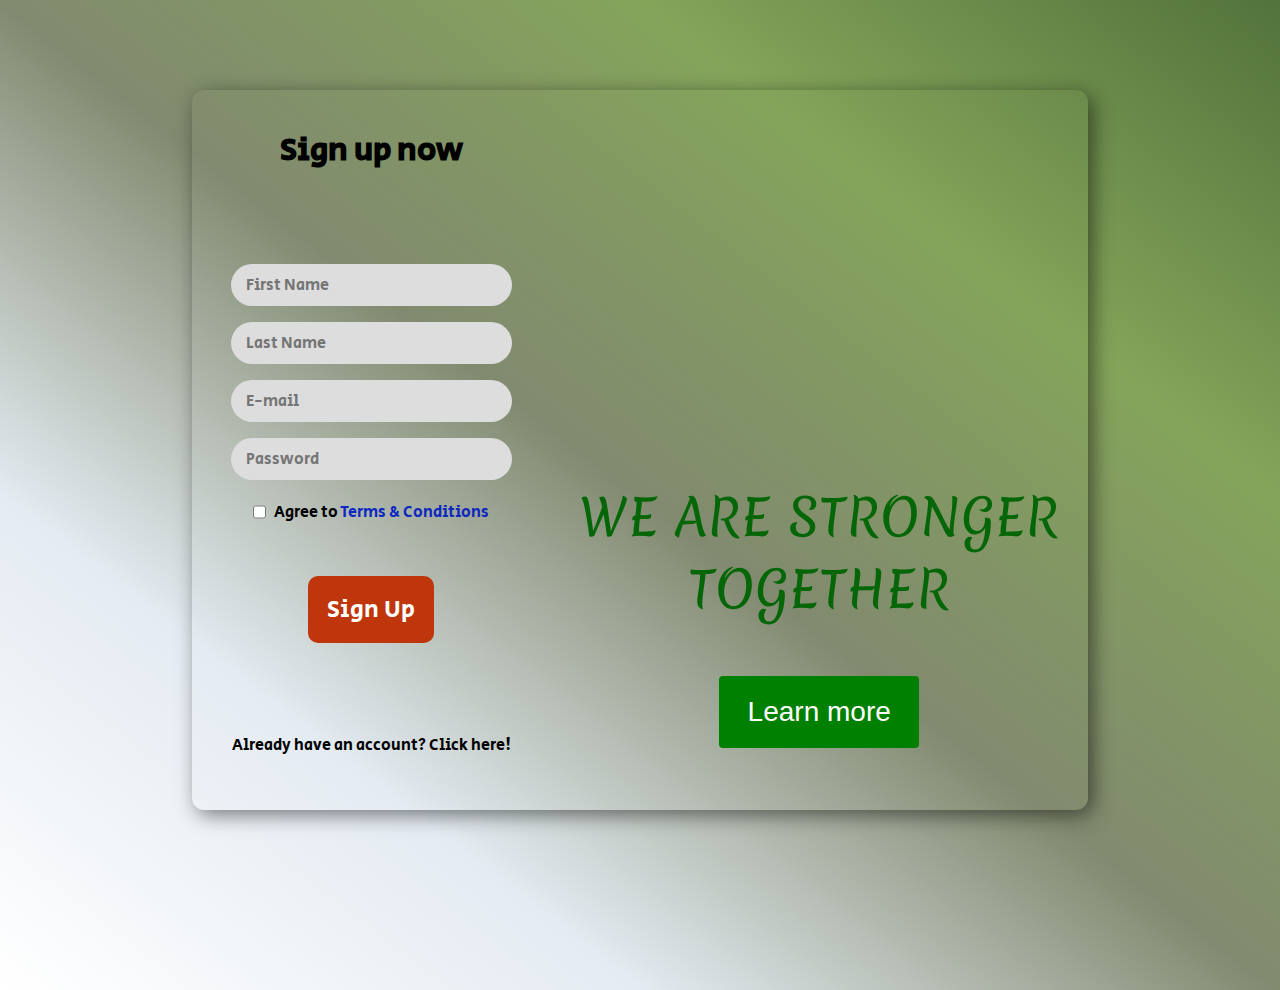
<file: sign.html>
<!DOCTYPE html>

<html lang="en">
  <head>
    <meta charset="utf-8" />

    <title>ARC</title>
    <!-- <meta name="description" content="Login Page Example" />
    <meta name="author" content="Ali Abbasi" /> -->
    <meta name="viewport" content="width=device-width, initial-scale=1" />
    <!-- <link rel="stylesheet" href="main.css" /> -->
    <link href='https://fonts.googleapis.com/css?family=Merienda' rel='stylesheet'>
    <link href="https://fonts.googleapis.com/css2?family=Secular+One&display=swap" rel="stylesheet">
    <style>
      ul, li, h2, h4, h5, h6, .logo {
        font-family: "Lato","Verdana",sans-serif;
        -webkit-font-smoothing: antialiased;
        -moz-osx-font-smoothing: grayscale;
        font-weight: 400;
        margin: 0;
        padding: 0;
      }

      .inner {
        width: 1200px;
        position: relative;
        margin: 0 auto;
      }

      header {
        /* position: fixed; */
        width: 100%;
        padding-top: 20px;
        background: rgba(54, 25, 25, .4);
        transition: 0.7s all;
        z-index: 100;
      }

      header.alt-header {
        background: #fff;
      }

      .alt-header a {
        color: #000;
      }

      body.header-fixed header {
        position: fixed;
        top: 0;
        right: 0;
        padding-top: 0;
        width: 100%;
        z-index: 2;
      }

      li {
        list-style: none;
      }

      nav {
        overflow: hidden;
      }

      nav ul {
        float: right;
      }

      nav li {
        display: inline;
        float: left;
      }

      nav a {
        display: inline-block;
        color: #fff;
        text-decoration: none;
        padding: 25px;
        transition: 0.3s all;
      }

      nav a:hover {
        background: red;
      }

      .logo {
        float: left;
        color: #fff;
        font-size: 50px;
        line-height: 50px;
        transition: 0.7s all;
      }

      .alt-header .logo {
        color: #000;
      }

      body.header-fixed .logo {
        font-size: 30px;
      }

      .alternate {
        background: #000;
        color: #fff;
      }

      section .inner {
        padding-top: 200px;
      }

      body {
      background-image: linear-gradient(to bottom left, #52733B, #84A45A, #818A6F, #E4EBF2, #ffffff);
      min-height: 100vh;
      margin: 0;
      font-family: 'Secular One', sans-serif;
    }

    f{
      font-family: 'Merienda';
      color:  #056608;
      margin: 0;
      font-size: 50px;
      font-weight: 400;
      opacity: 1;
    }
    img {
      opacity: 0.5;
    }
    h1{

      margin: 0;
    }
    a {
      text-decoration: none;
      color: #0d28c0;
    }

    a:hover{
      color: #071561;
    }

    .main-container {
      display: flex;
      width: 70%;
      height: 700px;
      min-height: 80vh;
      background-color: transparent;
      margin: 10vh auto;
      border-radius: 12px;
      box-shadow: 5px 5px 20px 0px rgba(0, 0, 0, 0.5);
    }

    .left-container {
      width: 40%;
      height: 100%;
      background-color: transparent ;
      border-radius: 10px 0 0 10px;
      display: flex;
      flex-direction: column;
      align-items: center;
      justify-content: space-around;
    }

    .right-container {
      width: 60%;
      height: 100%;
      background-image: url('https://c1.wallpaperflare.com/preview/821/675/822/hand-teamwork-cooperation-partnership.jpg');
      background-position: center;
      align-items: center;
      display: flex;
      flex-direction: column;
      background-size: cover;
      /* justify-content: space-around; */
      border-radius: 0 10px 10px 0;
    }
    .signup-form {
      width: 70%;
      margin: auto;
      display: flex;
      flex-direction: column;
      align-items: center;
    }

    .signup-form input {
      border-radius: 200px;
      padding: 5px 15px;
      height: 2rem;
      font-size: 1rem;
      background-color: #ddd;
      color: #444;
      border: none;
    }

    .signup-form input {
      display: block;
      margin-top: 1rem;
      width: 100%;
      font-family: inherit;
    }

    .signup-form input.first-name,
    .signup-form input.last-name {
      width: 48%;
    }

    .signup-form input:focus {
      outline: none;
    }

    .signup-form input[type='checkbox']{
      margin: 1rem 0.5rem 1rem 0;
    }

    .signup-form input[type='checkbox'],
    .signup-form input[type='checkbox'] + label {
      display: inline-block;
      width: auto;
    }

    .signup-form .check{
      display: flex;
      align-items: center;
    }

    .signup-form button {
      color: white;
      background-color: #bf360c;
      border: none;
      padding: 1rem;
      font-family: inherit;
      border-radius: 10px;
      font-size: 1.5rem;
      display: block;
      width: 50%;
      margin: auto;
      margin-top: 2rem;
    }

    .signup-form button:hover{
      background-color: #83260a;
      cursor: pointer;
    }

    button.disabled {
      color: grey;
      background-color: darkgrey;
    }

    button.disabled:hover {
      color: grey;
      background-color: darkgrey;
      cursor: unset;
    }
    .button1 {
      display: inline-block;
      border-radius: 4px;
      background-color:green;
      border: none;
      color: #FFFFFF;
      text-align: center;
      font-size: 28px;
      padding: 20px;
      width: 200px;
      transition: all 0.5s;
      cursor: pointer;
      margin: 5px;
    }

    .button1 span {
      cursor: pointer;
      display: inline-block;
      position: relative;
      transition: 0.5s;
    }

    .button1 span:after {
      content: '\00bb';
      position: absolute;
      opacity: 0;
      top: 0;
      right: -20px;
      transition: 0.5s;
    }

    .button1:hover span {
      padding-right: 25px;
    }

    .button1:hover span:after {
      opacity: 1;
      right: 0;
    .signin1-link {
      color: green;
    }

    .signin1-link:hover {
      color: #333;
      cursor: pointer;
    }

    @media (max-width:1240px){
      .left-container{
        width: 50%;
      }
      .right-container{
        width: 50%;
      }
    }

    @media (max-width:970px){
      .signup-form button{
        font-size: 1rem;
      }
      .signup-form input[type="checkbox"] + label{
        font-size: 0.8rem;
      }
      .signin-link{
        font-size: 0.8rem;
      }
    }

    @media (max-width:950px) {
      .left-container{
        width: 100%;
        border-radius: 10px;
      }
      .main-container h1{
        font-size: 1.5rem;
        margin-top: 0.5rem;
      }
      .signup-form input{
        margin-top: 0.5rem;
      }
      .right-container{
        display: none;
      }
    }

    @media (max-width:550px){
      .main-container{
        width: 90%;
        left: 5%;
      }
    }
    </style>
  </head>

  <body>
    <!-- <header id="topnav">
      <div class="inner">
        <div class="logo"> Africa Rehabilitation center
</div>
        <nav role='navigation'>
          <ul>
            <li><a href="#">Home</a></li>
            <li><a href="#">Solution</a></li>
            <li><a href="#">Motivation</a></li>
            <li><a href="#">About Us</a></li>
          </ul>
        </nav>
      </div>
    </header> -->

    <div class="main-container">
      <div class="left-container">
        <h1>Sign up now</h1>
        <div style="width: 100%;">
          <form action="index.html" class="signup-form">
            <input type="text" id="first-name" placeholder="First Name">
            <input type="text" id="last-name" placeholder="Last Name">
            <input type="email" id="email" placeholder="E-mail">
            <input type="password" id="password" placeholder="Password">
            <div class="check">
              <input type="checkbox" onclick="checkTerms()" id="agree-terms">
              <label for="agree-terms">Agree to
                <a href="#">Terms &amp; Conditions</a>
              </label>
            </div>
            <button type="submit" id="submit">Sign Up</button>
          </form>
        </div>
        <div class="signin-link-container">
          <p class="signin-link">Already have an account? Click here!</p>
        </div>
      </div>
      <div class="right-container">
        <br><br><br><br><br><br><br><br><br><br><br><br><br><br><br><br><br>
        <f>WE ARE STRONGER </f>
        <f>TOGETHER </f>
        <br><br>
          <button class="button1" style="vertical-align:middle" href="index.html"><span>Learn more</span></button>
      </div>

    </div>
    <script>
      function checkTerms() {
        var termsCheck = document.getElementById('agree-terms');
        var btn = document.getElementById('submit');
        if (termsCheck.checked == true){
          btn.classList.remove("disabled");
          btn.disabled = false;
        }else{
          btn.classList.add("disabled");
          btn.disabled = true;
        }
      }
      }())

      ;
    </script>
  </body>
</html>
</file>
